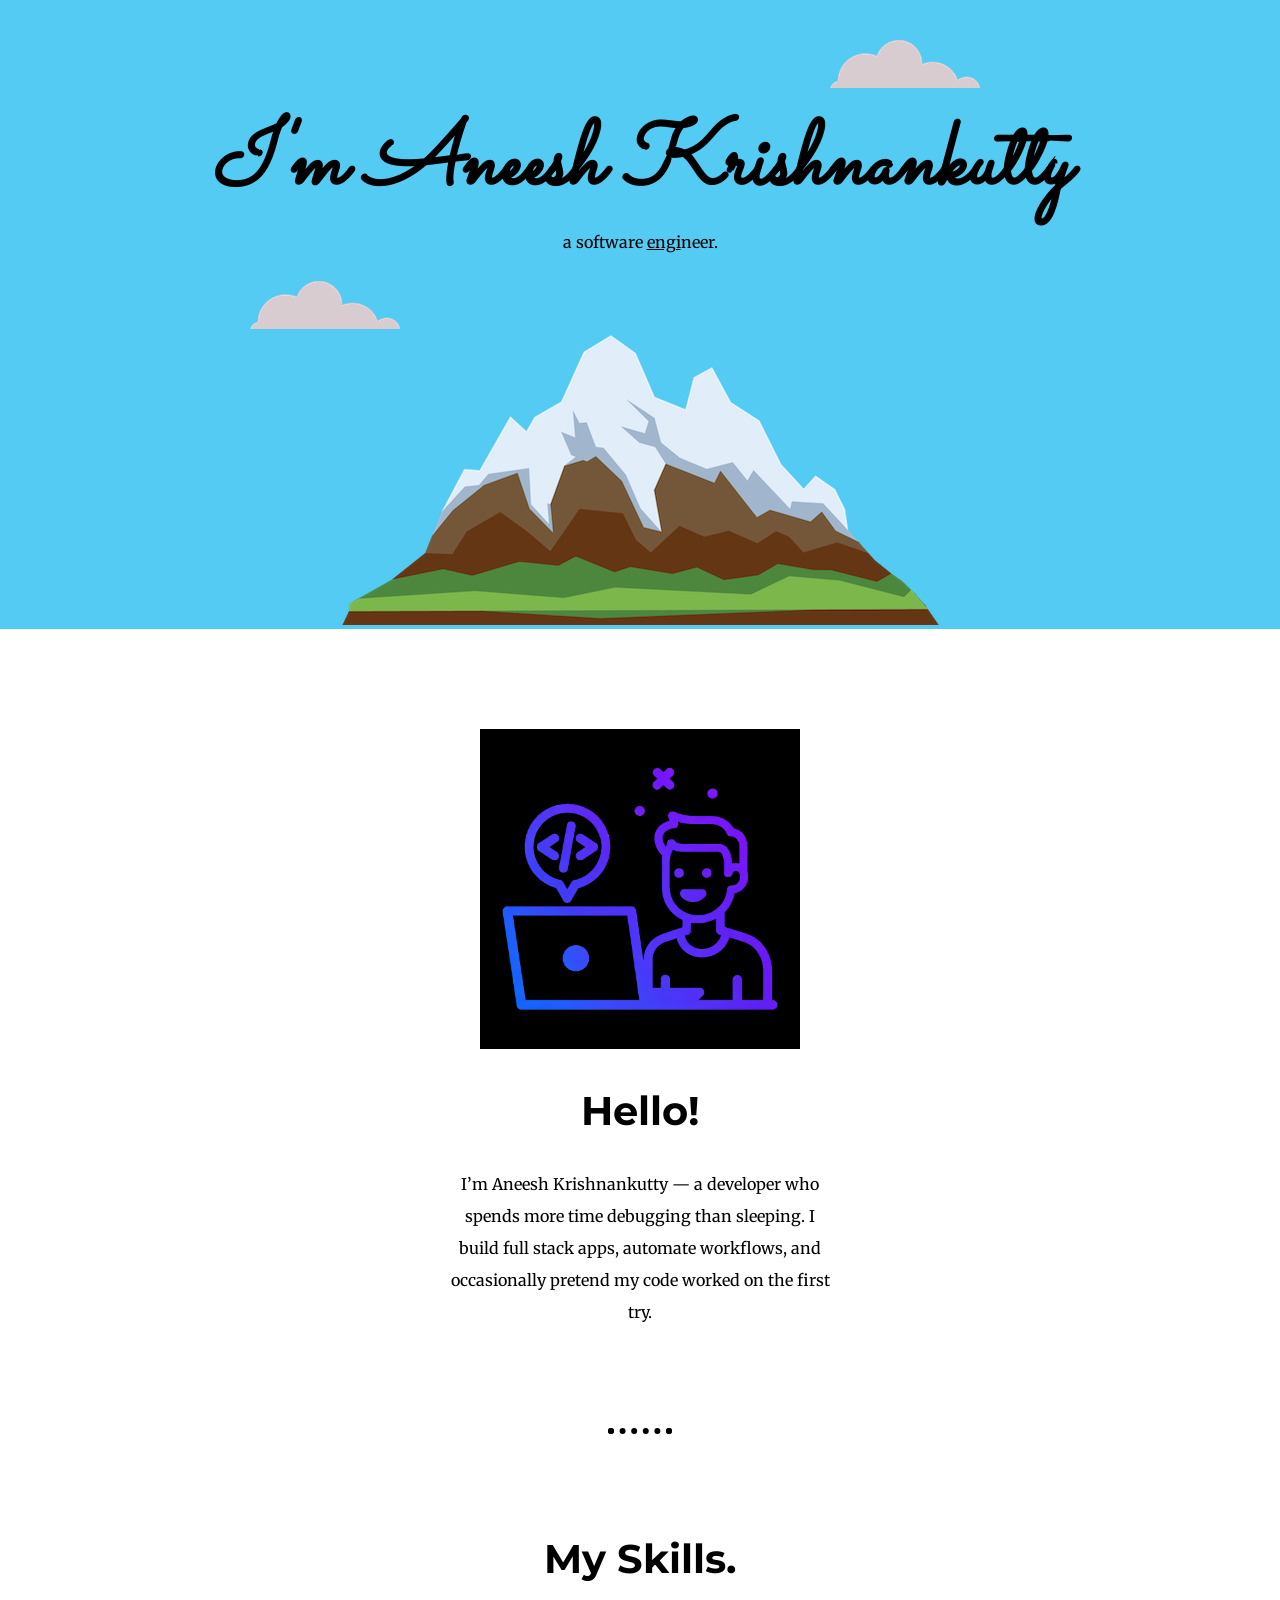
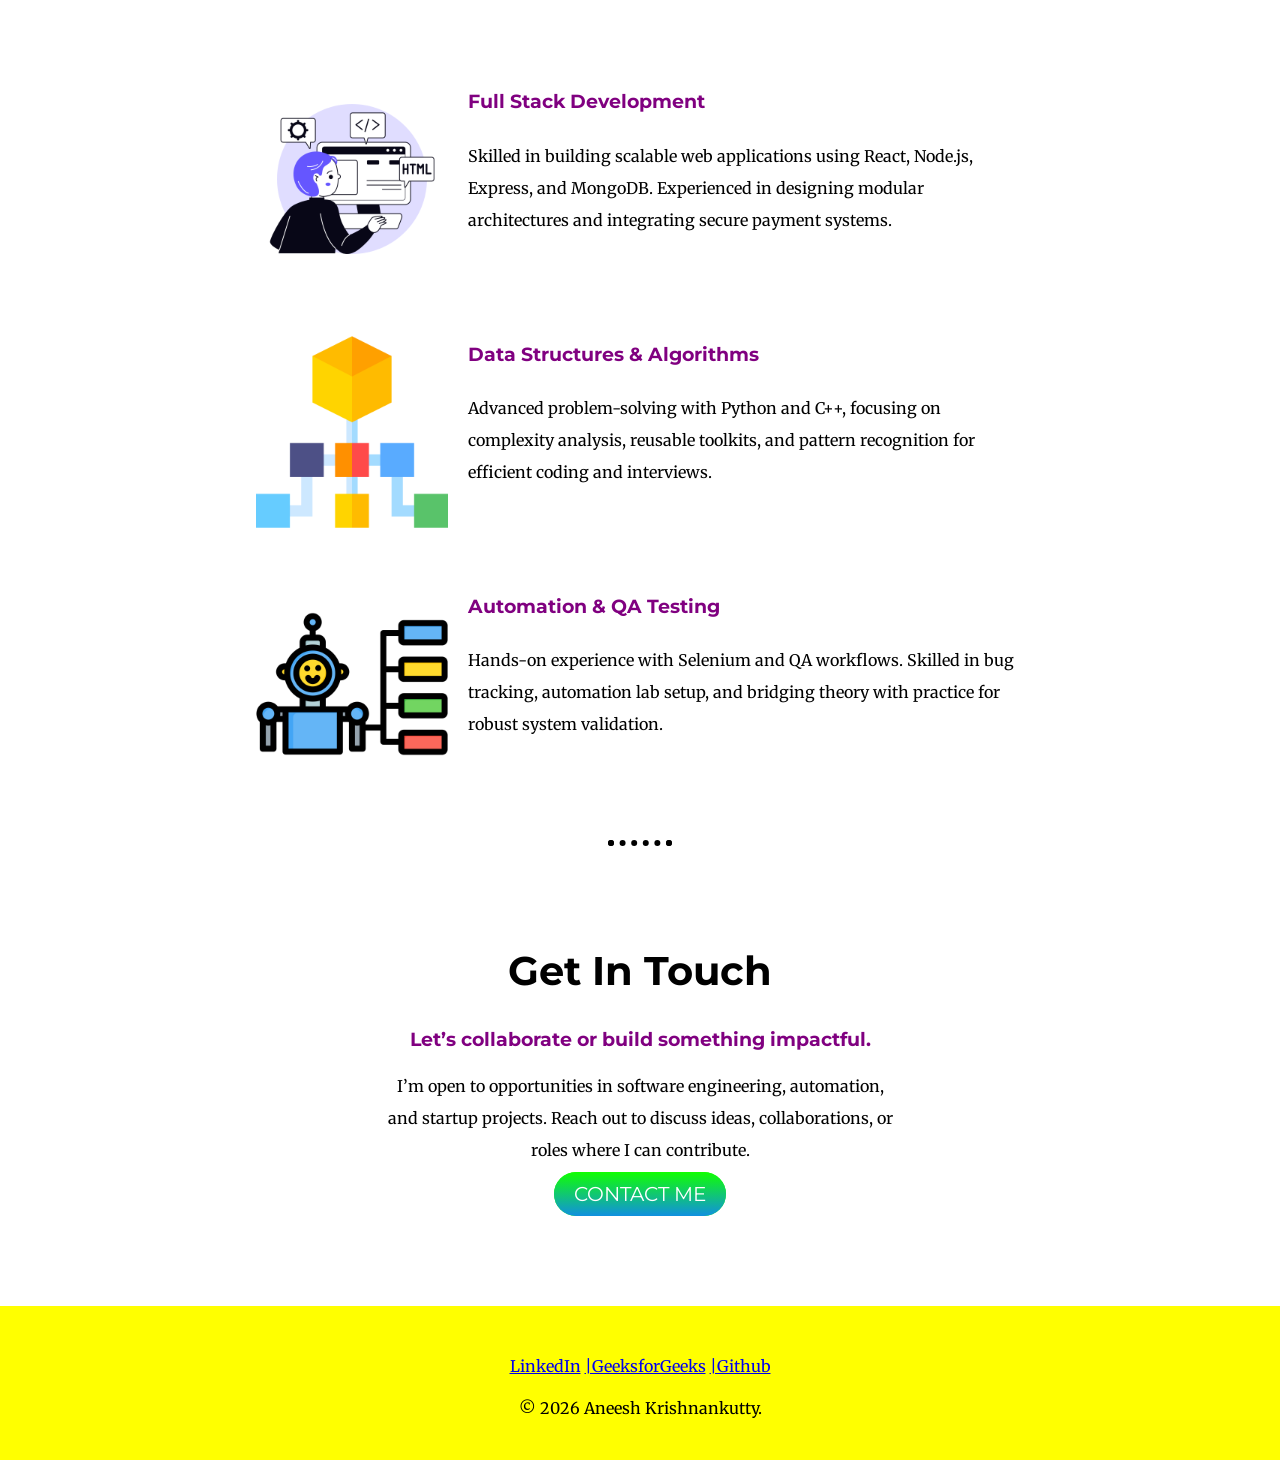
<file: CSS-Mysite/index.html>
<!doctype html>
<html lang="en">
  <head>
    <meta charset="UTF-8" />
    <meta name="viewport" content="width=device-width, initial-scale=1.0" />
    <link rel="stylesheet" href="css/styles.css" />
    <link rel="icon" href="favicon.ico" />
    <link rel="preconnect" href="https://fonts.googleapis.com" />
    <link rel="preconnect" href="https://fonts.gstatic.com" crossorigin />
    <link
      href="https://fonts.googleapis.com/css2?family=Merriweather:ital,opsz,wght@0,18..144,300..900;1,18..144,300..900&family=Montserrat:ital,wght@0,100..900;1,100..900&family=Sacramento&display=swap"
      rel="stylesheet"
    />
    <title>Aneesh</title>
  </head>
  <body>
    <div class="top-container">
      <img class="top-cloud" src="images/cloud.png" alt="cloud-img" />
      <h1><em>I'm Aneesh Krishnankutty</em></h1>
      <span>a software <span style="text-decoration: underline;">engi</span>neer.</p>
      <img class="bottom-cloud" src="images/cloud.png" alt="cloud-img" />
      <img src="images/mountain.png" alt="mountain-img" />
    </div>
    <div class="middle-container">
      <div class="profile">
        <img class="profile-image" src="images/male.png" alt="Aneesh Krishnankutty" />
        <h2>Hello!</h2>
        <p class="intro">
         I’m Aneesh Krishnankutty — a developer who spends more time debugging than sleeping. 
    I build full stack apps, automate workflows, and occasionally pretend 
    my code worked on the first try.
        </p>
      </div>
      <hr />
      <div class="skills">
  <h2>My Skills.</h2>
  <div class="skill-row">
    <img class="fs-image" src="images/coding.png" alt="Full Stack Development" />
    <h3>Full Stack Development</h3>
    <p>
      Skilled in building scalable web applications using React, Node.js, Express, and MongoDB.
      Experienced in designing modular architectures and integrating secure payment systems.
    </p>
  </div>
  <div class="skill-row">
    <img class="dsa-image" src="images/hierarchical.png" alt="Data Structures & Algorithms" />
    <h3>Data Structures & Algorithms</h3>
    <p>
      Advanced problem-solving with Python and C++, focusing on complexity analysis, reusable toolkits,
      and pattern recognition for efficient coding and interviews.
    </p>
  </div>
  <div class="skill-row">
    <img class="qa-image" src="images/productivity.png" alt="Automation Testing" />
    <h3>Automation & QA Testing</h3>
    <p>
      Hands-on experience with Selenium and QA workflows. Skilled in bug tracking, automation lab setup,
      and bridging theory with practice for robust system validation.
    </p>
  </div>
</div>
<hr />
<div class="contact-me">
  <h2>Get In Touch</h2>
  <h3>Let’s collaborate or build something impactful.</h3>
  <p>
    I’m open to opportunities in software engineering, automation, and startup projects. 
    Reach out to discuss ideas, collaborations, or roles where I can contribute.
  </p>
<a class="btn" href="mailto:aneesh.krishnankutty@outlook.com">CONTACT ME</a>
      </div>  
    </div>

    <div class="bottom-container">
      <a
        class="footer-link"
        href="https://www.linkedin.com/in/aneesh-k-software-engineer/"
        >LinkedIn</a
      >
      <a
        class="footer-link"
        href="https://www.geeksforgeeks.org/profile/mralienvro"
        >|GeeksforGeeks</a
      >
      <a class="footer-link" href="https://github.com/aneeshk888">|Github</a>
      <p>© 2026 Aneesh Krishnankutty.</p>
    </div>
  </body>
</html>
</file>
<file: CSS-Mysite/css/styles.css>
body {
  margin: 0;
  text-align: center;
  font-family: "Merriweather", serif;
}
h1 {
  margin: 0;
  font-family: "Sacramento", cursive;
  font-size: 5.625em;

  color: black;
}

h2 {
  font-family: "Montserrat", sans-serif;
  font-size: 2.5rem;
  color: black;
}

h3 {
  font-family: "Montserrat", sans-serif;
  color: purple;
}
div {
  background-color: white;
}

.top-container {
  background-color: #53cbf3;
  position: relative;
  padding-top: 100px;
}

.middle-container {
  margin: 100px 0;
}

.bottom-container {
  background-color: yellow;
  padding: 50px 0 20px;
}

.top-cloud {
  position: absolute;
  right: 300px;
  top: 40px;
}
.bottom-cloud {
  position: absolute;
  left: 250px;
  bottom: 300px;
}

.skill-row {
  width: 60%;
  margin: 100px auto 100px auto;
  text-align: left;
  line-height: 2;
}

.profile-image {
  width: 25%;
}

.fs-image,
.dsa-image,
.qa-image {
  width: 25%;
  float: left;
  margin-right: 20px;
}

.intro {
  margin: auto;
  width: 30%;
}

p {
  line-height: 2;
}

hr {
  border: dotted 6px black;
  border-bottom: none;
  width: 4%;
  margin: 100px auto;
}

.contact-me {
  width: 40%;
  margin: 40px auto 60px;
}

.btn {
  background: #11ff00;
  background-image: -webkit-linear-gradient(top, #11ff00, #1090e0);
  background-image: -moz-linear-gradient(top, #11ff00, #1090e0);
  background-image: -ms-linear-gradient(top, #11ff00, #1090e0);
  background-image: -o-linear-gradient(top, #11ff00, #1090e0);
  background-image: linear-gradient(to bottom, #11ff00, #1090e0);
  -webkit-border-radius: 30;
  -moz-border-radius: 30;
  border-radius: 30px;
  font-family: "Montserrat", sans-serif;
  color: #ffffff;
  font-size: 20px;
  padding: 10px 20px 10px 20px;
  text-decoration: none;
}

.btn:hover {
  background: #a300fa;
  background-image: -webkit-linear-gradient(top, #a300fa, #fcd200);
  background-image: -moz-linear-gradient(top, #a300fa, #fcd200);
  background-image: -ms-linear-gradient(top, #a300fa, #fcd200);
  background-image: -o-linear-gradient(top, #a300fa, #fcd200);
  background-image: linear-gradient(to bottom, #a300fa, #fcd200);
  text-decoration: none;
}
</file>
